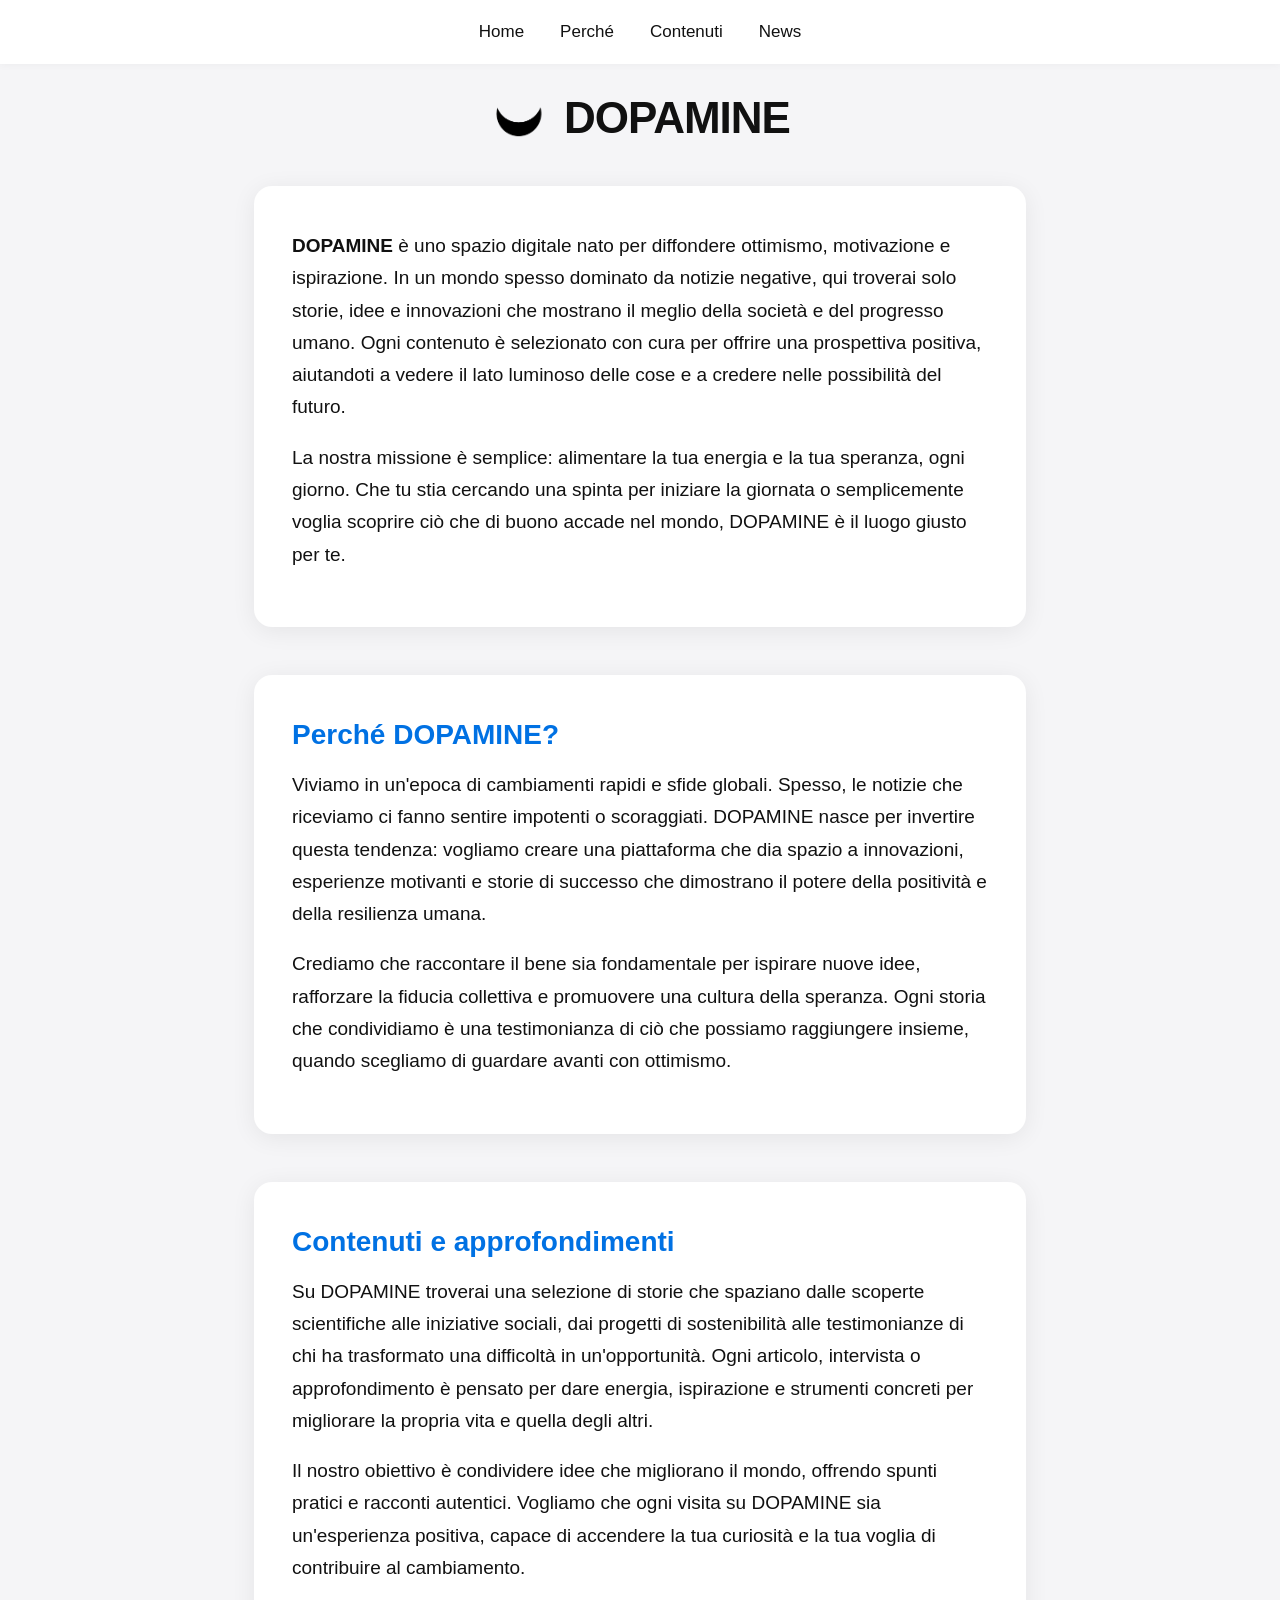
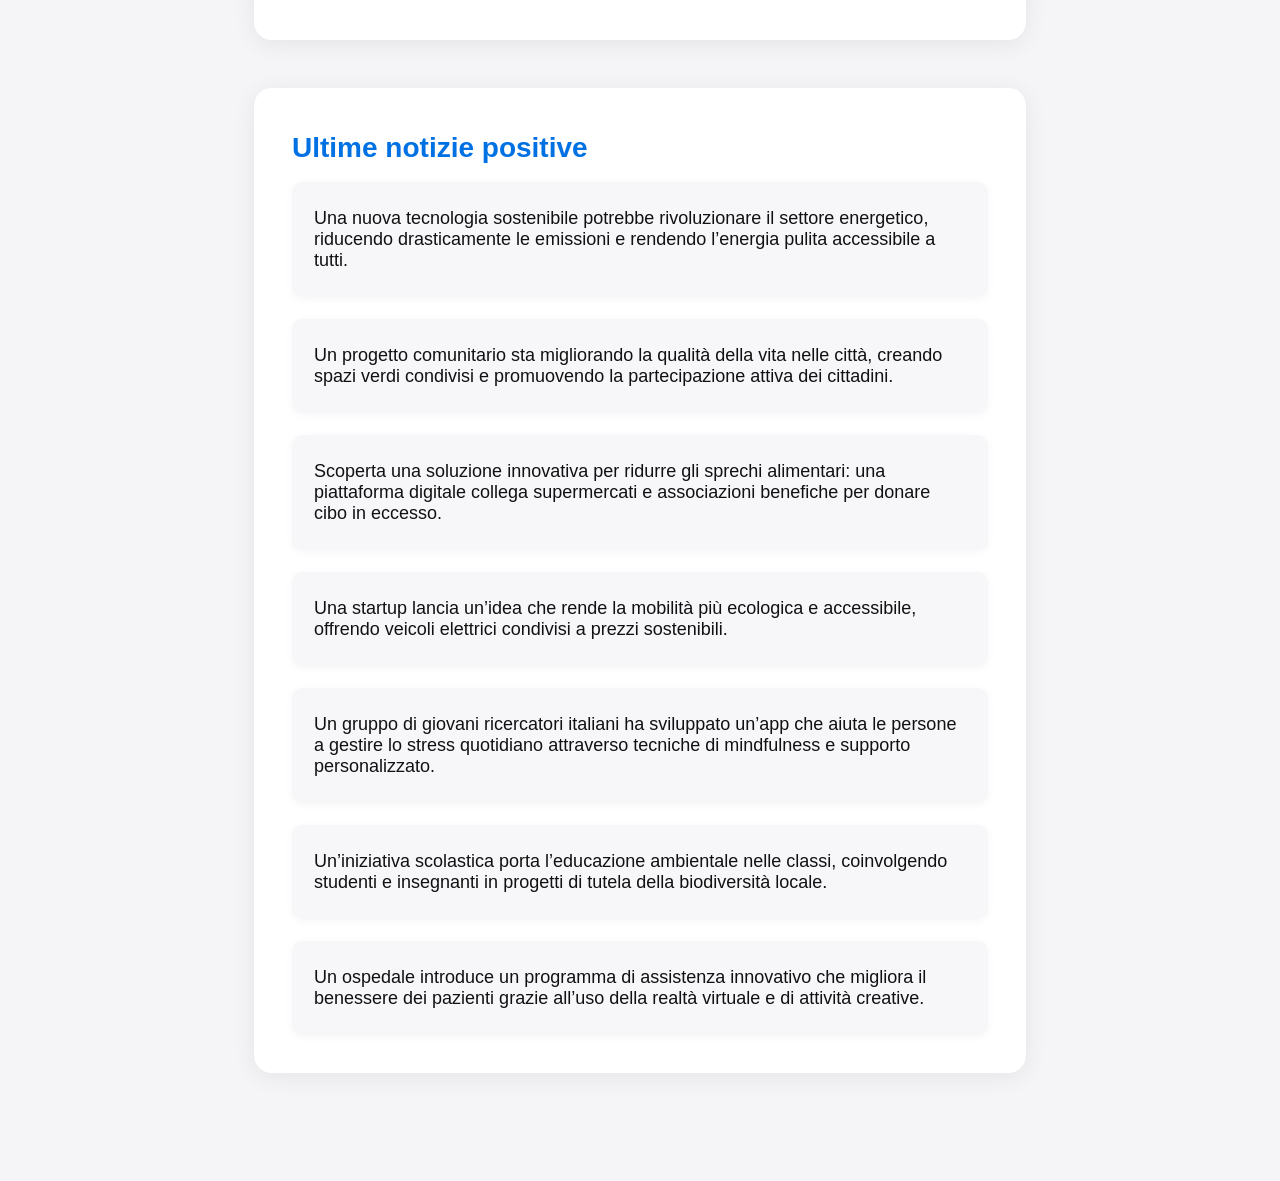
<file: index.html>
<!DOCTYPE html>
<html lang="it">
<head>
    <meta charset="UTF-8">
    <meta name="viewport" content="width=device-width, initial-scale=1.0">
    <title>DOPAMINE</title>
    <link rel="icon" href="logo.png" type="image/png">
    <style>
        :root {
            --primary: #111;
            --secondary: #f5f5f7;
            --accent: #0071e3;
            --card-bg: #fff;
            --card-shadow: 0 4px 24px rgba(0,0,0,0.07);
        }
        * {
            margin: 0;
            padding: 0;
            box-sizing: border-box;
        }
        html, body {
            background: var(--secondary);
            color: var(--primary);
            font-family: "SF Pro Display", Arial, sans-serif;
            scroll-behavior: smooth;
        }
        body {
            min-height: 100vh;
        }
        nav {
            position: fixed;
            top: 0;
            left: 0;
            width: 100vw;
            background: rgba(255,255,255,0.95);
            box-shadow: 0 1px 8px rgba(0,0,0,0.04);
            z-index: 100;
            display: flex;
            align-items: center;
            justify-content: center;
            height: 64px;
        }
        nav ul {
            display: flex;
            gap: 36px;
            list-style: none;
        }
        nav a {
            text-decoration: none;
            color: var(--primary);
            font-weight: 500;
            font-size: 17px;
            padding: 8px 0;
            transition: color 0.2s;
        }
        nav a:hover {
            color: var(--accent);
        }
        header {
            display: flex;
            align-items: center;
            justify-content: center;
            margin-top: 90px;
            margin-bottom: 40px;
        }
        header img {
            height: 56px;
            margin-right: 18px;
        }
        h1 {
            font-size: 44px;
            font-weight: 700;
            letter-spacing: -1px;
        }
        .container {
            max-width: 820px;
            margin: 0 auto;
            padding: 0 24px 60px 24px;
        }
        section {
            background: var(--card-bg);
            border-radius: 18px;
            box-shadow: var(--card-shadow);
            margin-bottom: 48px;
            padding: 44px 38px 38px 38px;
            transition: box-shadow 0.2s;
        }
        section:hover {
            box-shadow: 0 8px 32px rgba(0,0,0,0.10);
        }
        h2 {
            font-size: 28px;
            font-weight: 600;
            margin-bottom: 18px;
            color: var(--accent);
        }
        p {
            font-size: 19px;
            line-height: 1.7;
            margin-bottom: 18px;
        }
        .news-list {
            display: flex;
            flex-direction: column;
            gap: 22px;
        }
        .news-item {
            background: #f7f7fa;
            border-radius: 10px;
            padding: 26px 22px;
            font-size: 18px;
            box-shadow: 0 2px 10px rgba(0,0,0,0.04);
            transition: box-shadow 0.2s;
        }
        .news-item:hover {
            box-shadow: 0 4px 18px rgba(0,0,0,0.08);
        }
        @media (max-width: 700px) {
            header {
                margin-top: 80px;
            }
            h1 {
                font-size: 32px;
            }
            .container {
                padding: 0 6vw 40px 6vw;
            }
            section {
                padding: 28px 12px 22px 12px;
            }
            nav ul {
                gap: 18px;
            }
        }
    </style>
</head>
<body>
    <nav>
        <ul>
            <li><a href="#intro">Home</a></li>
            <li><a href="#why">Perché</a></li>
            <li><a href="#content">Contenuti</a></li>
            <li><a href="#news">News</a></li>
        </ul>
    </nav>
    <header>
        <img src="logo.png" alt="DOPAMINE Logo">
        <h1>DOPAMINE</h1>
    </header>
    <div class="container">
        <section id="intro">
            <p>
                <strong>DOPAMINE</strong> è uno spazio digitale nato per diffondere ottimismo, motivazione e ispirazione. In un mondo spesso dominato da notizie negative, qui troverai solo storie, idee e innovazioni che mostrano il meglio della società e del progresso umano. Ogni contenuto è selezionato con cura per offrire una prospettiva positiva, aiutandoti a vedere il lato luminoso delle cose e a credere nelle possibilità del futuro.
            </p>
            <p>
                La nostra missione è semplice: alimentare la tua energia e la tua speranza, ogni giorno. Che tu stia cercando una spinta per iniziare la giornata o semplicemente voglia scoprire ciò che di buono accade nel mondo, DOPAMINE è il luogo giusto per te.
            </p>
        </section>

        <section id="why">
            <h2>Perché DOPAMINE?</h2>
            <p>
                Viviamo in un'epoca di cambiamenti rapidi e sfide globali. Spesso, le notizie che riceviamo ci fanno sentire impotenti o scoraggiati. DOPAMINE nasce per invertire questa tendenza: vogliamo creare una piattaforma che dia spazio a innovazioni, esperienze motivanti e storie di successo che dimostrano il potere della positività e della resilienza umana.
            </p>
            <p>
                Crediamo che raccontare il bene sia fondamentale per ispirare nuove idee, rafforzare la fiducia collettiva e promuovere una cultura della speranza. Ogni storia che condividiamo è una testimonianza di ciò che possiamo raggiungere insieme, quando scegliamo di guardare avanti con ottimismo.
            </p>
        </section>

        <section id="content">
            <h2>Contenuti e approfondimenti</h2>
            <p>
                Su DOPAMINE troverai una selezione di storie che spaziano dalle scoperte scientifiche alle iniziative sociali, dai progetti di sostenibilità alle testimonianze di chi ha trasformato una difficoltà in un'opportunità. Ogni articolo, intervista o approfondimento è pensato per dare energia, ispirazione e strumenti concreti per migliorare la propria vita e quella degli altri.
            </p>
            <p>
                Il nostro obiettivo è condividere idee che migliorano il mondo, offrendo spunti pratici e racconti autentici. Vogliamo che ogni visita su DOPAMINE sia un'esperienza positiva, capace di accendere la tua curiosità e la tua voglia di contribuire al cambiamento.
            </p>
        </section>

        <section id="news">
            <h2>Ultime notizie positive</h2>
            <div class="news-list" id="news-list"></div>
        </section>
    </div>

    <script>
        document.addEventListener("DOMContentLoaded", function () {
            const newsContainer = document.getElementById("news-list");
            const newsItems = [
                "Una nuova tecnologia sostenibile potrebbe rivoluzionare il settore energetico, riducendo drasticamente le emissioni e rendendo l’energia pulita accessibile a tutti.",
                "Un progetto comunitario sta migliorando la qualità della vita nelle città, creando spazi verdi condivisi e promuovendo la partecipazione attiva dei cittadini.",
                "Scoperta una soluzione innovativa per ridurre gli sprechi alimentari: una piattaforma digitale collega supermercati e associazioni benefiche per donare cibo in eccesso.",
                "Una startup lancia un’idea che rende la mobilità più ecologica e accessibile, offrendo veicoli elettrici condivisi a prezzi sostenibili.",
                "Un gruppo di giovani ricercatori italiani ha sviluppato un’app che aiuta le persone a gestire lo stress quotidiano attraverso tecniche di mindfulness e supporto personalizzato.",
                "Un’iniziativa scolastica porta l’educazione ambientale nelle classi, coinvolgendo studenti e insegnanti in progetti di tutela della biodiversità locale.",
                "Un ospedale introduce un programma di assistenza innovativo che migliora il benessere dei pazienti grazie all’uso della realtà virtuale e di attività creative."
            ];
            
            newsItems.forEach(news => {
                const div = document.createElement("div");
                div.className = "news-item";
                div.textContent = news;
                newsContainer.appendChild(div);
            });
        });
    </script>
</body>
</html>
</file>
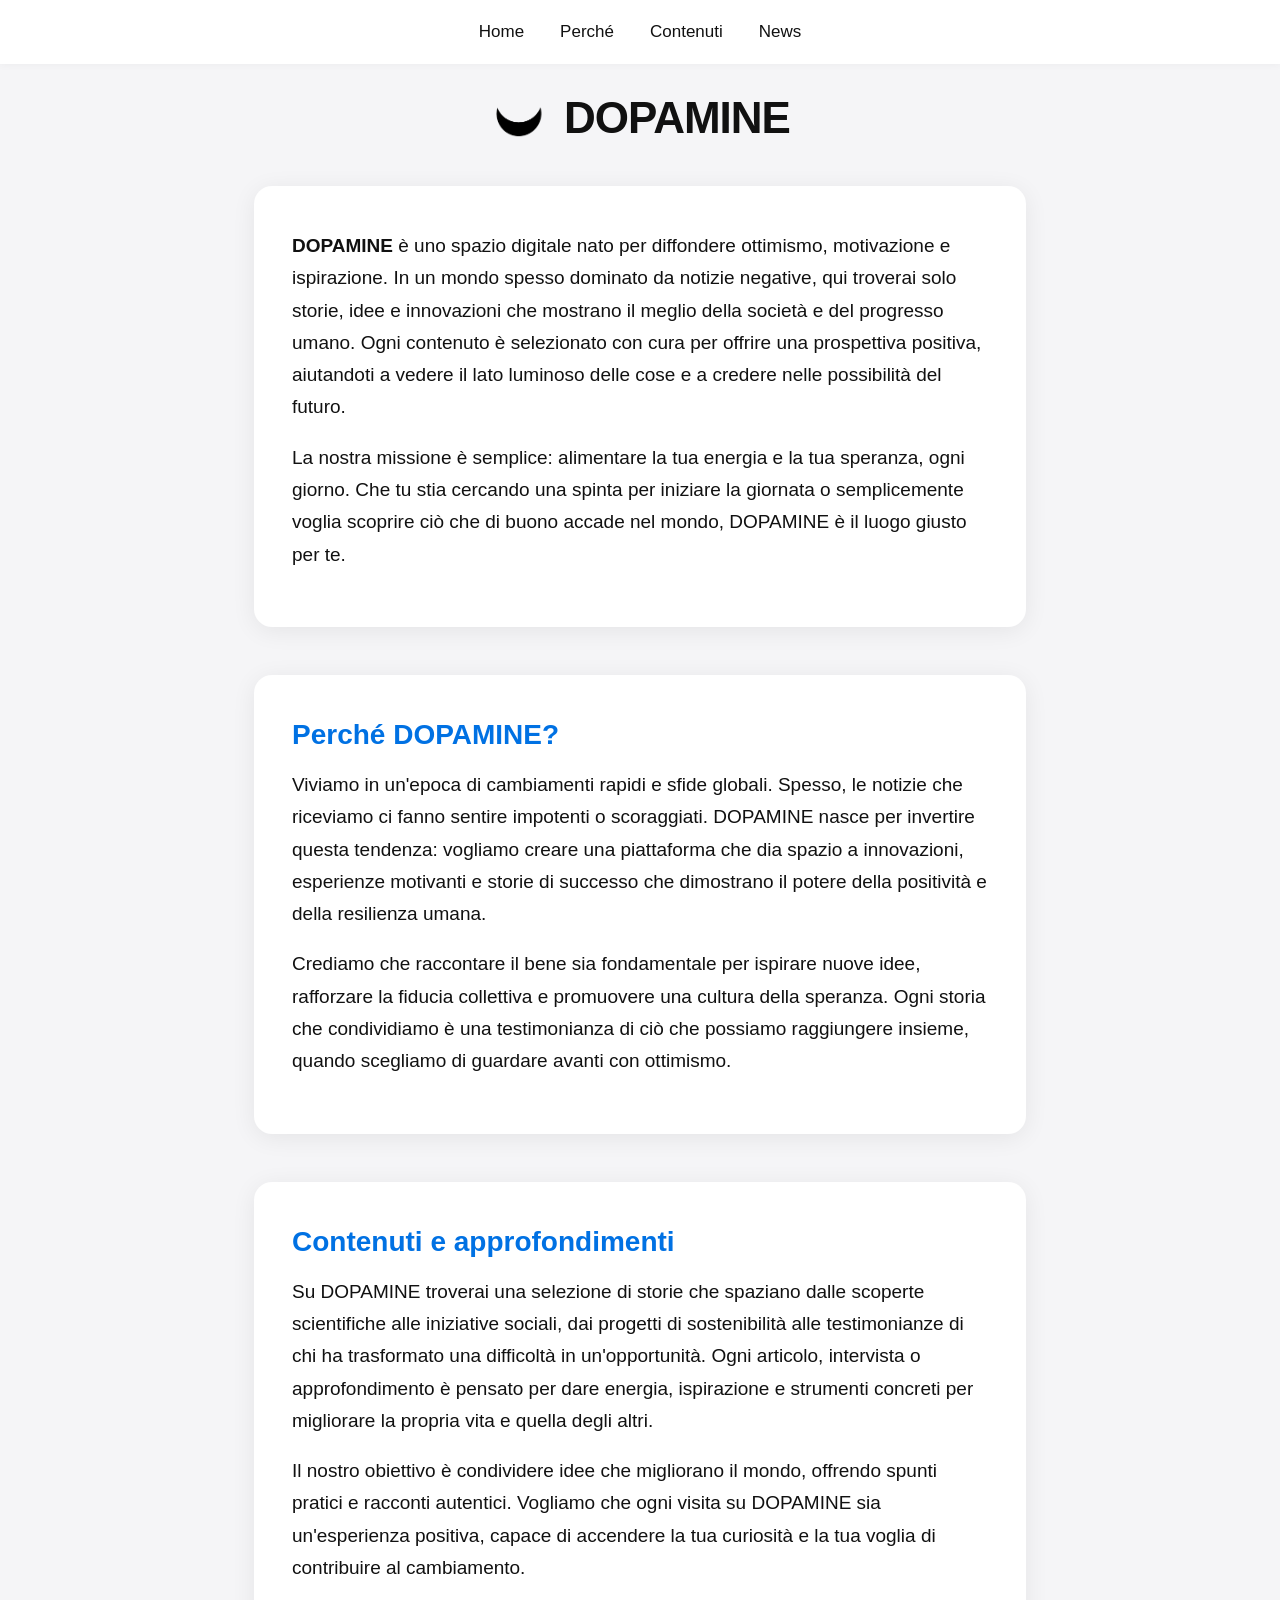
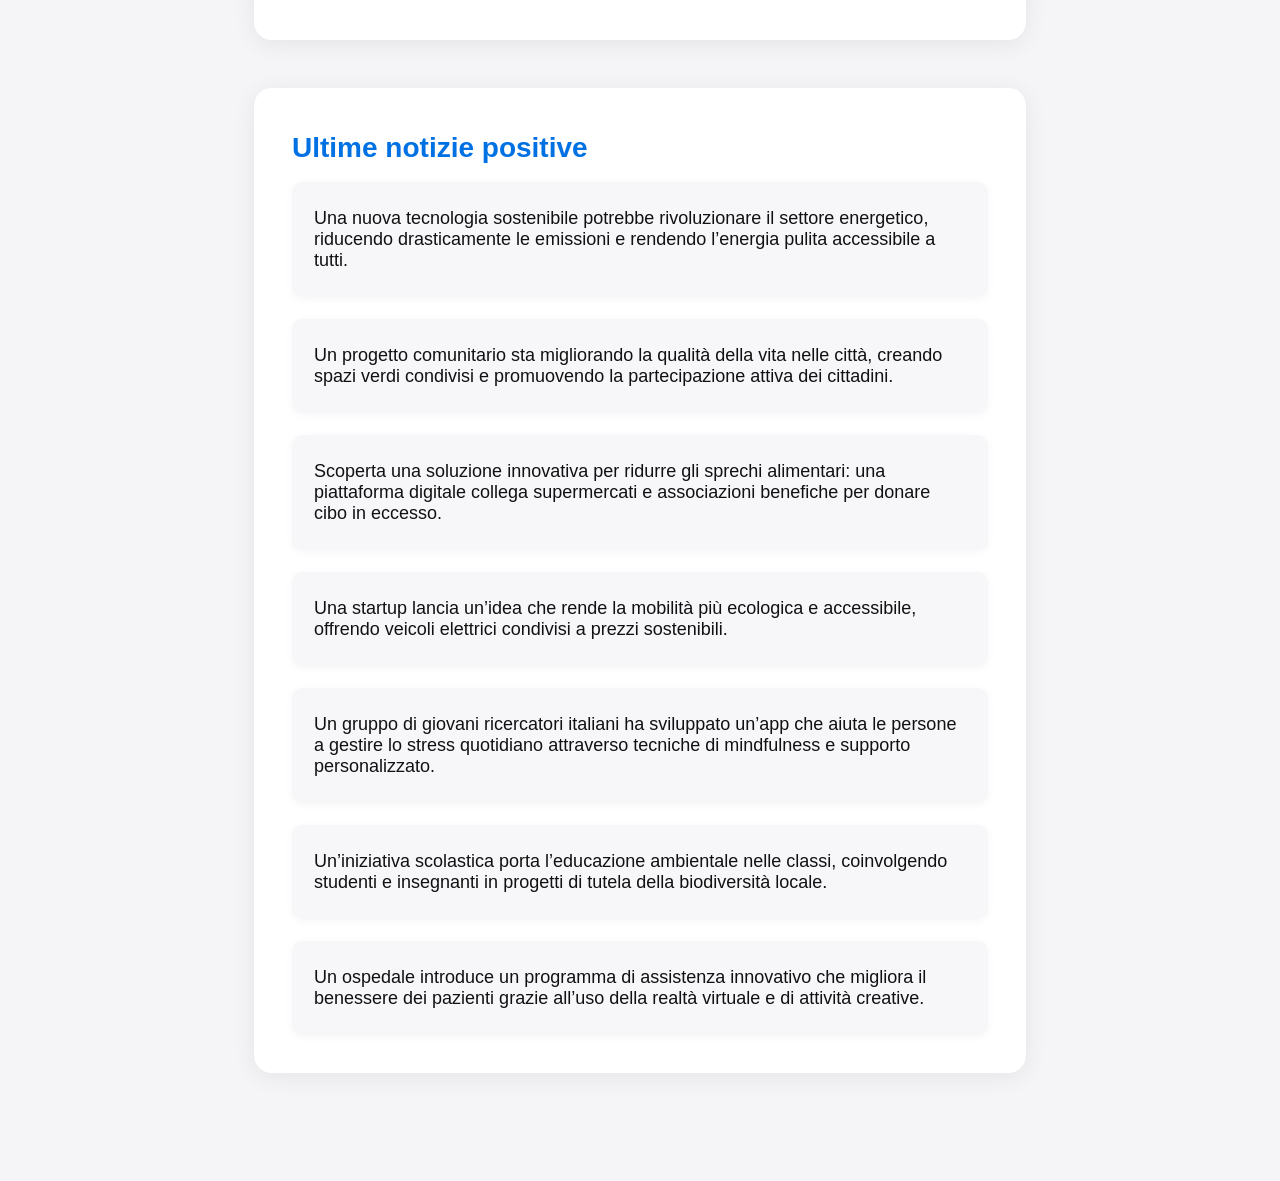
<file: file.html>
<!DOCTYPE html>
<html lang="it">
<head>
    <meta charset="UTF-8">
    <meta name="viewport" content="width=device-width, initial-scale=1.0">
    <title>DOPAMINE</title>
    <link rel="icon" href="logo.png" type="image/png">
    <style>
        :root {
            --primary: #111;
            --secondary: #f5f5f7;
            --accent: #0071e3;
            --card-bg: #fff;
            --card-shadow: 0 4px 24px rgba(0,0,0,0.07);
        }
        * {
            margin: 0;
            padding: 0;
            box-sizing: border-box;
        }
        html, body {
            background: var(--secondary);
            color: var(--primary);
            font-family: "SF Pro Display", Arial, sans-serif;
            scroll-behavior: smooth;
        }
        body {
            min-height: 100vh;
        }
        nav {
            position: fixed;
            top: 0;
            left: 0;
            width: 100vw;
            background: rgba(255,255,255,0.95);
            box-shadow: 0 1px 8px rgba(0,0,0,0.04);
            z-index: 100;
            display: flex;
            align-items: center;
            justify-content: center;
            height: 64px;
        }
        nav ul {
            display: flex;
            gap: 36px;
            list-style: none;
        }
        nav a {
            text-decoration: none;
            color: var(--primary);
            font-weight: 500;
            font-size: 17px;
            padding: 8px 0;
            transition: color 0.2s;
        }
        nav a:hover {
            color: var(--accent);
        }
        header {
            display: flex;
            align-items: center;
            justify-content: center;
            margin-top: 90px;
            margin-bottom: 40px;
        }
        header img {
            height: 56px;
            margin-right: 18px;
        }
        h1 {
            font-size: 44px;
            font-weight: 700;
            letter-spacing: -1px;
        }
        .container {
            max-width: 820px;
            margin: 0 auto;
            padding: 0 24px 60px 24px;
        }
        section {
            background: var(--card-bg);
            border-radius: 18px;
            box-shadow: var(--card-shadow);
            margin-bottom: 48px;
            padding: 44px 38px 38px 38px;
            transition: box-shadow 0.2s;
        }
        section:hover {
            box-shadow: 0 8px 32px rgba(0,0,0,0.10);
        }
        h2 {
            font-size: 28px;
            font-weight: 600;
            margin-bottom: 18px;
            color: var(--accent);
        }
        p {
            font-size: 19px;
            line-height: 1.7;
            margin-bottom: 18px;
        }
        .news-list {
            display: flex;
            flex-direction: column;
            gap: 22px;
        }
        .news-item {
            background: #f7f7fa;
            border-radius: 10px;
            padding: 26px 22px;
            font-size: 18px;
            box-shadow: 0 2px 10px rgba(0,0,0,0.04);
            transition: box-shadow 0.2s;
        }
        .news-item:hover {
            box-shadow: 0 4px 18px rgba(0,0,0,0.08);
        }
        @media (max-width: 700px) {
            header {
                margin-top: 80px;
            }
            h1 {
                font-size: 32px;
            }
            .container {
                padding: 0 6vw 40px 6vw;
            }
            section {
                padding: 28px 12px 22px 12px;
            }
            nav ul {
                gap: 18px;
            }
        }
    </style>
</head>
<body>
    <nav>
        <ul>
            <li><a href="#intro">Home</a></li>
            <li><a href="#why">Perché</a></li>
            <li><a href="#content">Contenuti</a></li>
            <li><a href="#news">News</a></li>
        </ul>
    </nav>
    <header>
        <img src="logo.png" alt="DOPAMINE Logo">
        <h1>DOPAMINE</h1>
    </header>
    <div class="container">
        <section id="intro">
            <p>
                <strong>DOPAMINE</strong> è uno spazio digitale nato per diffondere ottimismo, motivazione e ispirazione. In un mondo spesso dominato da notizie negative, qui troverai solo storie, idee e innovazioni che mostrano il meglio della società e del progresso umano. Ogni contenuto è selezionato con cura per offrire una prospettiva positiva, aiutandoti a vedere il lato luminoso delle cose e a credere nelle possibilità del futuro.
            </p>
            <p>
                La nostra missione è semplice: alimentare la tua energia e la tua speranza, ogni giorno. Che tu stia cercando una spinta per iniziare la giornata o semplicemente voglia scoprire ciò che di buono accade nel mondo, DOPAMINE è il luogo giusto per te.
            </p>
        </section>

        <section id="why">
            <h2>Perché DOPAMINE?</h2>
            <p>
                Viviamo in un'epoca di cambiamenti rapidi e sfide globali. Spesso, le notizie che riceviamo ci fanno sentire impotenti o scoraggiati. DOPAMINE nasce per invertire questa tendenza: vogliamo creare una piattaforma che dia spazio a innovazioni, esperienze motivanti e storie di successo che dimostrano il potere della positività e della resilienza umana.
            </p>
            <p>
                Crediamo che raccontare il bene sia fondamentale per ispirare nuove idee, rafforzare la fiducia collettiva e promuovere una cultura della speranza. Ogni storia che condividiamo è una testimonianza di ciò che possiamo raggiungere insieme, quando scegliamo di guardare avanti con ottimismo.
            </p>
        </section>

        <section id="content">
            <h2>Contenuti e approfondimenti</h2>
            <p>
                Su DOPAMINE troverai una selezione di storie che spaziano dalle scoperte scientifiche alle iniziative sociali, dai progetti di sostenibilità alle testimonianze di chi ha trasformato una difficoltà in un'opportunità. Ogni articolo, intervista o approfondimento è pensato per dare energia, ispirazione e strumenti concreti per migliorare la propria vita e quella degli altri.
            </p>
            <p>
                Il nostro obiettivo è condividere idee che migliorano il mondo, offrendo spunti pratici e racconti autentici. Vogliamo che ogni visita su DOPAMINE sia un'esperienza positiva, capace di accendere la tua curiosità e la tua voglia di contribuire al cambiamento.
            </p>
        </section>

        <section id="news">
            <h2>Ultime notizie positive</h2>
            <div class="news-list" id="news-list"></div>
        </section>
    </div>

    <script>
        document.addEventListener("DOMContentLoaded", function () {
            const newsContainer = document.getElementById("news-list");
            const newsItems = [
                "Una nuova tecnologia sostenibile potrebbe rivoluzionare il settore energetico, riducendo drasticamente le emissioni e rendendo l’energia pulita accessibile a tutti.",
                "Un progetto comunitario sta migliorando la qualità della vita nelle città, creando spazi verdi condivisi e promuovendo la partecipazione attiva dei cittadini.",
                "Scoperta una soluzione innovativa per ridurre gli sprechi alimentari: una piattaforma digitale collega supermercati e associazioni benefiche per donare cibo in eccesso.",
                "Una startup lancia un’idea che rende la mobilità più ecologica e accessibile, offrendo veicoli elettrici condivisi a prezzi sostenibili.",
                "Un gruppo di giovani ricercatori italiani ha sviluppato un’app che aiuta le persone a gestire lo stress quotidiano attraverso tecniche di mindfulness e supporto personalizzato.",
                "Un’iniziativa scolastica porta l’educazione ambientale nelle classi, coinvolgendo studenti e insegnanti in progetti di tutela della biodiversità locale.",
                "Un ospedale introduce un programma di assistenza innovativo che migliora il benessere dei pazienti grazie all’uso della realtà virtuale e di attività creative."
            ];
            
            newsItems.forEach(news => {
                const div = document.createElement("div");
                div.className = "news-item";
                div.textContent = news;
                newsContainer.appendChild(div);
            });
        });
    </script>
</body>
</html>
</file>
